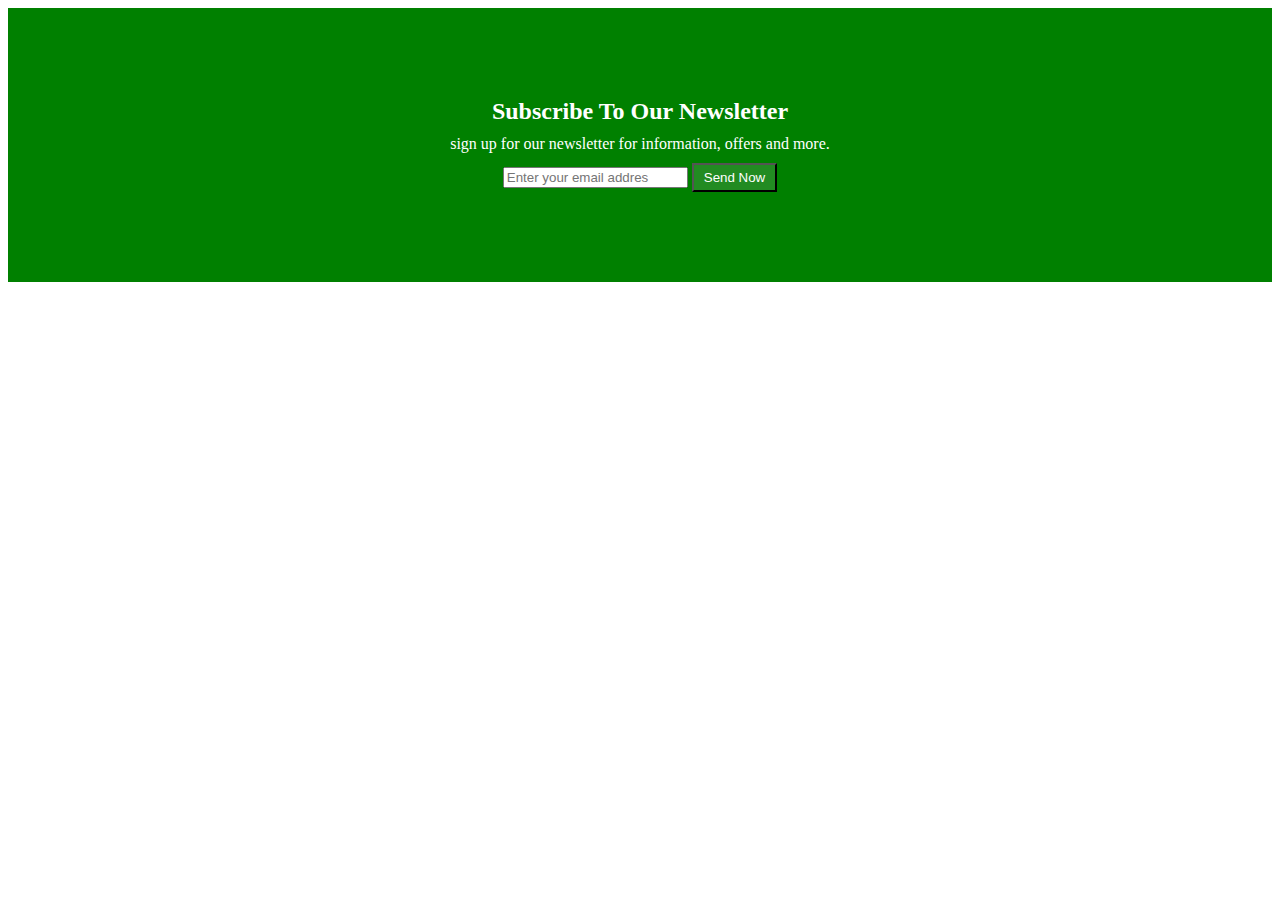
<file: index.html>
<!DOCTYPE html>
<html lang="en">
  <head>
    <meta charset="UTF-8" />
    <meta name="viewport" content="width=device-width, initial-scale=1.0" />
    <title>Document</title>
    <link rel="stylesheet" href="style.css" />
  </head>
  <body class="bodii">
    <div id="Subscriber" class="section">
      <div class="container">
        <h1 class="title">Subscribe To Our Newsletter</h1>
        <p class="description">
          sign up for our newsletter for information, offers and more.
        </p>
        <input
          type="email"
          name="email"
          placeholder="Enter your email addres"
          ="form-control"
        />
        <button type="submit" class="button">Send Now</button>
      </div>
    </div>
  </body>
</html>
</file>
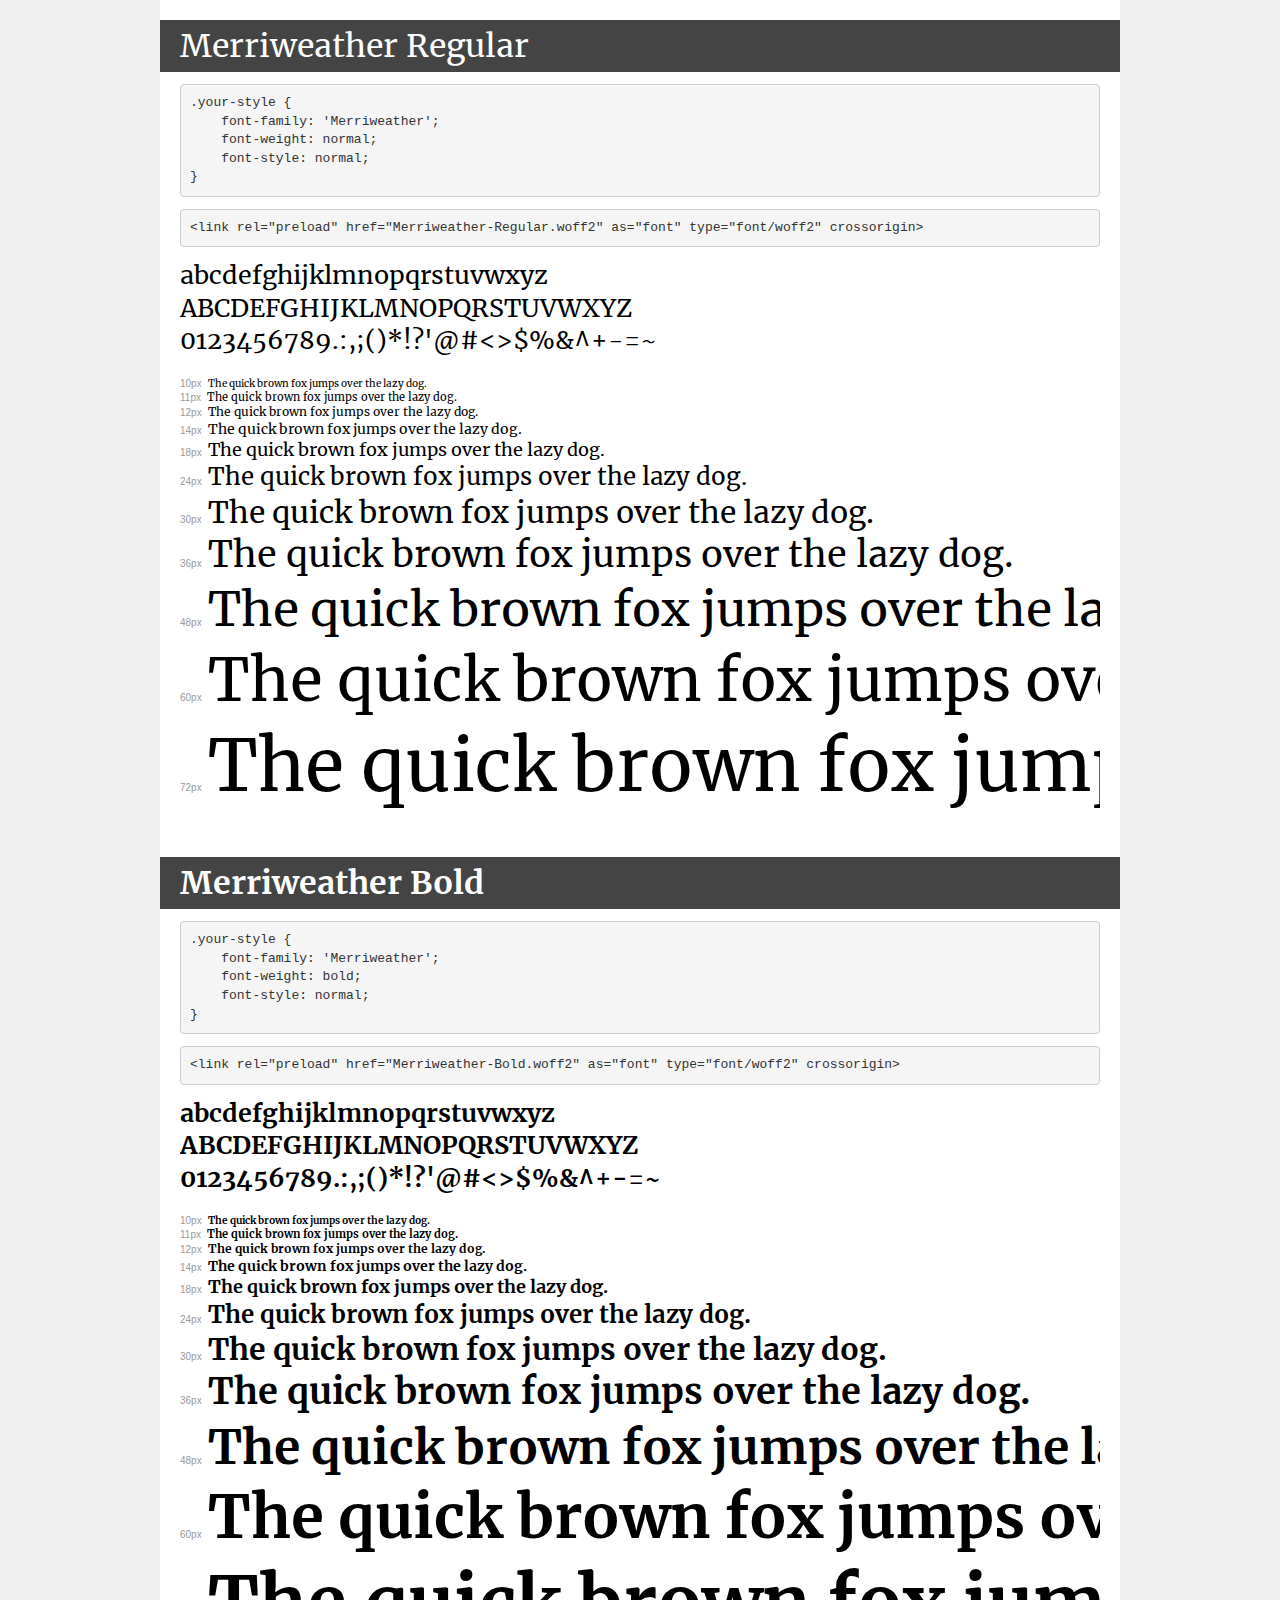
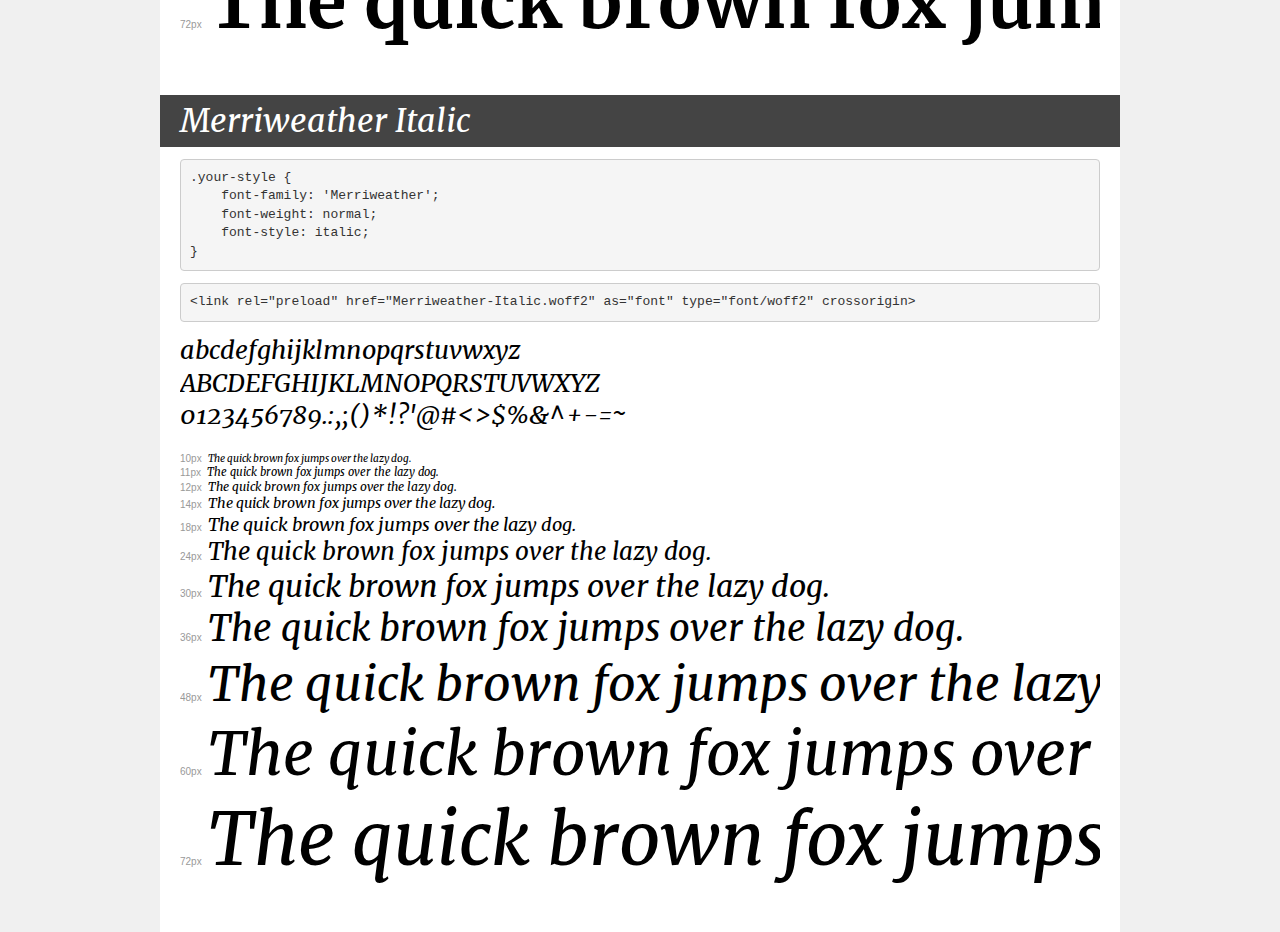
<file: assets/demo.html>
<!DOCTYPE html>
<html lang="en">
<head>
    <meta charset="utf-8">
    <meta http-equiv="X-UA-Compatible" content="IE=edge">
    <meta name="viewport" content="width=device-width, initial-scale=1">
    <meta name="robots" content="noindex, noarchive">
    <meta name="format-detection" content="telephone=no">
    <title>Transfonter demo</title>
    <link href="stylesheet.css" rel="stylesheet">
    <style>
        /*
        http://meyerweb.com/eric/tools/css/reset/
        v2.0 | 20110126
        License: none (public domain)
        */
        html, body, div, span, applet, object, iframe,
        h1, h2, h3, h4, h5, h6, p, blockquote, pre,
        a, abbr, acronym, address, big, cite, code,
        del, dfn, em, img, ins, kbd, q, s, samp,
        small, strike, strong, sub, sup, tt, var,
        b, u, i, center,
        dl, dt, dd, ol, ul, li,
        fieldset, form, label, legend,
        table, caption, tbody, tfoot, thead, tr, th, td,
        article, aside, canvas, details, embed,
        figure, figcaption, footer, header, hgroup,
        menu, nav, output, ruby, section, summary,
        time, mark, audio, video {
            margin: 0;
            padding: 0;
            border: 0;
            font-size: 100%;
            font: inherit;
            vertical-align: baseline;
        }
        /* HTML5 display-role reset for older browsers */
        article, aside, details, figcaption, figure,
        footer, header, hgroup, menu, nav, section {
            display: block;
        }
        body {
            line-height: 1;
        }
        ol, ul {
            list-style: none;
        }
        blockquote, q {
            quotes: none;
        }
        blockquote:before, blockquote:after,
        q:before, q:after {
            content: '';
            content: none;
        }
        table {
            border-collapse: collapse;
            border-spacing: 0;
        }
        /* demo styles */
        body {
            background: #f0f0f0;
            color: #000;
        }
        .page {
            background: #fff;
            width: 920px;
            margin: 0 auto;
            padding: 20px 20px 0 20px;
            overflow: hidden;
        }
        .font-container {
            overflow-x: auto;
            overflow-y: hidden;
            margin-bottom: 40px;
            line-height: 1.3;
            white-space: nowrap;
            padding-bottom: 5px;
        }
        h1 {
            position: relative;
            background: #444;
            font-size: 32px;
            color: #fff;
            padding: 10px 20px;
            margin: 0 -20px 12px -20px;
        }
        .letters {
            font-size: 25px;
            margin-bottom: 20px;
        }
        .s10:before {
            content: '10px';
        }
        .s11:before {
            content: '11px';
        }
        .s12:before {
            content: '12px';
        }
        .s14:before {
            content: '14px';
        }
        .s18:before {
            content: '18px';
        }
        .s24:before {
            content: '24px';
        }
        .s30:before {
            content: '30px';
        }
        .s36:before {
            content: '36px';
        }
        .s48:before {
            content: '48px';
        }
        .s60:before {
            content: '60px';
        }
        .s72:before {
            content: '72px';
        }
        .s10:before, .s11:before, .s12:before, .s14:before,
        .s18:before, .s24:before, .s30:before, .s36:before,
        .s48:before, .s60:before, .s72:before {
            font-family: Arial, sans-serif;
            font-size: 10px;
            font-weight: normal;
            font-style: normal;
            color: #999;
            padding-right: 6px;
        }
        pre {
            display: block;
            padding: 9px;
            margin: 0 0 12px;
            font-family: Monaco, Menlo, Consolas, "Courier New", monospace;
            font-size: 13px;
            line-height: 1.428571429;
            color: #333;
            font-weight: normal;
            font-style: normal;
            background-color: #f5f5f5;
            border: 1px solid #ccc;
            overflow-x: auto;
            border-radius: 4px;
        }
        /* responsive */
        @media (max-width: 959px) {
            .page {
                width: auto;
                margin: 0;
            }
        }
    </style>
</head>
<body>
<div class="page">
    <div class="demo">
        <h1 style="font-family: 'Merriweather'; font-weight: normal; font-style: normal;">Merriweather Regular</h1>
        <pre title="Usage">.your-style {
    font-family: 'Merriweather';
    font-weight: normal;
    font-style: normal;
}</pre>
        <pre title="Preload (optional)">
&lt;link rel=&quot;preload&quot; href=&quot;Merriweather-Regular.woff2&quot; as=&quot;font&quot; type=&quot;font/woff2&quot; crossorigin&gt;</pre>
        <div class="font-container" style="font-family: 'Merriweather'; font-weight: normal; font-style: normal;">
            <p class="letters">
                abcdefghijklmnopqrstuvwxyz<br>
ABCDEFGHIJKLMNOPQRSTUVWXYZ<br>
                0123456789.:,;()*!?'@#&lt;&gt;$%&^+-=~
            </p>
            <p class="s10" style="font-size: 10px;">The quick brown fox jumps over the lazy dog.</p>
            <p class="s11" style="font-size: 11px;">The quick brown fox jumps over the lazy dog.</p>
            <p class="s12" style="font-size: 12px;">The quick brown fox jumps over the lazy dog.</p>
            <p class="s14" style="font-size: 14px;">The quick brown fox jumps over the lazy dog.</p>
            <p class="s18" style="font-size: 18px;">The quick brown fox jumps over the lazy dog.</p>
            <p class="s24" style="font-size: 24px;">The quick brown fox jumps over the lazy dog.</p>
            <p class="s30" style="font-size: 30px;">The quick brown fox jumps over the lazy dog.</p>
            <p class="s36" style="font-size: 36px;">The quick brown fox jumps over the lazy dog.</p>
            <p class="s48" style="font-size: 48px;">The quick brown fox jumps over the lazy dog.</p>
            <p class="s60" style="font-size: 60px;">The quick brown fox jumps over the lazy dog.</p>
            <p class="s72" style="font-size: 72px;">The quick brown fox jumps over the lazy dog.</p>
        </div>
    </div>

    <div class="demo">
        <h1 style="font-family: 'Merriweather'; font-weight: bold; font-style: normal;">Merriweather Bold</h1>
        <pre title="Usage">.your-style {
    font-family: 'Merriweather';
    font-weight: bold;
    font-style: normal;
}</pre>
        <pre title="Preload (optional)">
&lt;link rel=&quot;preload&quot; href=&quot;Merriweather-Bold.woff2&quot; as=&quot;font&quot; type=&quot;font/woff2&quot; crossorigin&gt;</pre>
        <div class="font-container" style="font-family: 'Merriweather'; font-weight: bold; font-style: normal;">
            <p class="letters">
                abcdefghijklmnopqrstuvwxyz<br>
ABCDEFGHIJKLMNOPQRSTUVWXYZ<br>
                0123456789.:,;()*!?'@#&lt;&gt;$%&^+-=~
            </p>
            <p class="s10" style="font-size: 10px;">The quick brown fox jumps over the lazy dog.</p>
            <p class="s11" style="font-size: 11px;">The quick brown fox jumps over the lazy dog.</p>
            <p class="s12" style="font-size: 12px;">The quick brown fox jumps over the lazy dog.</p>
            <p class="s14" style="font-size: 14px;">The quick brown fox jumps over the lazy dog.</p>
            <p class="s18" style="font-size: 18px;">The quick brown fox jumps over the lazy dog.</p>
            <p class="s24" style="font-size: 24px;">The quick brown fox jumps over the lazy dog.</p>
            <p class="s30" style="font-size: 30px;">The quick brown fox jumps over the lazy dog.</p>
            <p class="s36" style="font-size: 36px;">The quick brown fox jumps over the lazy dog.</p>
            <p class="s48" style="font-size: 48px;">The quick brown fox jumps over the lazy dog.</p>
            <p class="s60" style="font-size: 60px;">The quick brown fox jumps over the lazy dog.</p>
            <p class="s72" style="font-size: 72px;">The quick brown fox jumps over the lazy dog.</p>
        </div>
    </div>

    <div class="demo">
        <h1 style="font-family: 'Merriweather'; font-weight: normal; font-style: italic;">Merriweather Italic</h1>
        <pre title="Usage">.your-style {
    font-family: 'Merriweather';
    font-weight: normal;
    font-style: italic;
}</pre>
        <pre title="Preload (optional)">
&lt;link rel=&quot;preload&quot; href=&quot;Merriweather-Italic.woff2&quot; as=&quot;font&quot; type=&quot;font/woff2&quot; crossorigin&gt;</pre>
        <div class="font-container" style="font-family: 'Merriweather'; font-weight: normal; font-style: italic;">
            <p class="letters">
                abcdefghijklmnopqrstuvwxyz<br>
ABCDEFGHIJKLMNOPQRSTUVWXYZ<br>
                0123456789.:,;()*!?'@#&lt;&gt;$%&^+-=~
            </p>
            <p class="s10" style="font-size: 10px;">The quick brown fox jumps over the lazy dog.</p>
            <p class="s11" style="font-size: 11px;">The quick brown fox jumps over the lazy dog.</p>
            <p class="s12" style="font-size: 12px;">The quick brown fox jumps over the lazy dog.</p>
            <p class="s14" style="font-size: 14px;">The quick brown fox jumps over the lazy dog.</p>
            <p class="s18" style="font-size: 18px;">The quick brown fox jumps over the lazy dog.</p>
            <p class="s24" style="font-size: 24px;">The quick brown fox jumps over the lazy dog.</p>
            <p class="s30" style="font-size: 30px;">The quick brown fox jumps over the lazy dog.</p>
            <p class="s36" style="font-size: 36px;">The quick brown fox jumps over the lazy dog.</p>
            <p class="s48" style="font-size: 48px;">The quick brown fox jumps over the lazy dog.</p>
            <p class="s60" style="font-size: 60px;">The quick brown fox jumps over the lazy dog.</p>
            <p class="s72" style="font-size: 72px;">The quick brown fox jumps over the lazy dog.</p>
        </div>
    </div>

</div>
</body>
</html>
</file>
<file: style.css>
.bodii {
  text-align: center;
  font-family: "Merriweather";
}
.section {
  padding: 50px;
  background-color: green;
}
#id {
  text-align: center;
}
.container {
  width: 600px;
  margin: 0 auto;
  padding: 40px;
}
.title {
  font-size: 24px;
  margin-top: 0;
  margin-bottom: 10px;
  text-align: center;
  color: white;
}
.description {
  font-size: 16px;
  text-align: center;
  margin-top: 0;
  margin-bottom: 10px;
  color: white;
}
.form-control {
  text-align: center;
  padding: 5px 24px;
}
.button {
  text-align: center;
  padding: 5px 10px;
  color: white;
  background-color: forestgreen;
}
</file>
<file: assets/stylesheet.css>
@font-face {
    font-family: 'Merriweather';
    src: url('Merriweather-Regular.woff2') format('woff2');
    font-weight: normal;
    font-style: normal;
    font-display: swap;
}

@font-face {
    font-family: 'Merriweather';
    src: url('Merriweather-Bold.woff2') format('woff2');
    font-weight: bold;
    font-style: normal;
    font-display: swap;
}

@font-face {
    font-family: 'Merriweather';
    src: url('Merriweather-Italic.woff2') format('woff2');
    font-weight: normal;
    font-style: italic;
    font-display: swap;
}
</file>
